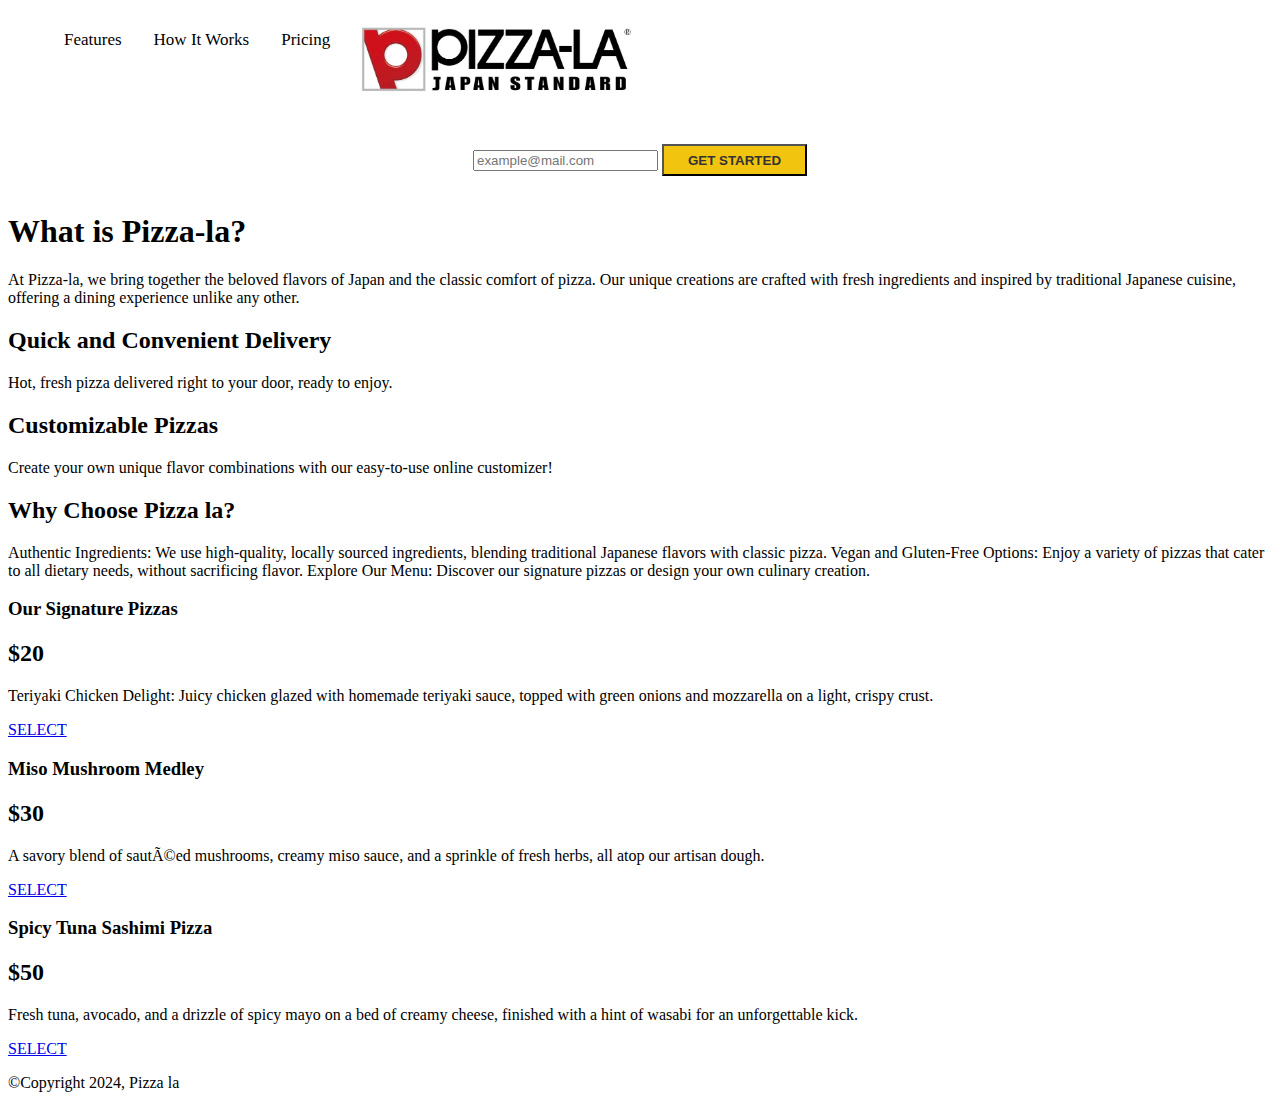
<file: product.html>
<!DOCTYPE html>
<html lang="en"><html>
  <meta charset=”UTF-8">
<meta name=”website” content=”Landing Page”>
 <meta name="viewport" content="width=device-width, initial-scale=1.0">
<head>
<title>Freecodecamp Rocks</title>
  <link rel="stylesheet" href="product.css">
  </head>

  
<body>
  <header id="header">
    <nav id="nav-bar">
      <ul>
        <a class="nav-link" href="#features">Features</a>
        <a class="nav-link" href="#how-it-work">How It Works</a>
        <a class="nav-link" href="#pricing">Pricing</a>
      </ul>
    </nav>

 <img id="header-img" src="img/image_123650291 (24).JPG" alt="logo" class="logo">


  </header>

  <div id="container">
    <section class="message-box">
     
      <form id="form" action="https://www.freecodecamp.com/email-submit">
      <input id="email" type="email" name="email" placeholder="example@mail.com">
      <input id="submit" type="submit" value="Get Started" class="btn"></input>
      </form>
    </section>

 <h1>What is Pizza-la?</h1>
 <p>At Pizza-la, we bring together the beloved flavors of Japan and the classic comfort of pizza. Our unique creations are crafted with fresh ingredients and inspired by traditional Japanese cuisine, offering a dining experience unlike any other.</p>


    <section id="features">
      <div class="feature">
        <i class="fab fa-free-code-camp fa-3x"></i>
        <div>
          <h2>Quick and Convenient Delivery</h2>
          <p>Hot, fresh pizza delivered right to your door, ready to enjoy.</p>
        </div>
      </div>
      <div class="feature">
        <i class="fas fa-shipping-fast fa-3x"></i>
        <div>
          <h2>Customizable Pizzas</h2>
          <p>Create your own unique flavor combinations with our easy-to-use online customizer!</p>
        </div>
      </div>
      <div class="feature">
        <i class="fas fa-battery-full fa-3x"></i>
        <div>
          
        </div>
      </div>
    </section>
    <section id="how-it-work">
      <h2>Why Choose Pizza la?</h2>
          <p>Authentic Ingredients: We use high-quality, locally sourced ingredients, blending traditional Japanese flavors with classic pizza.

Vegan and Gluten-Free Options: Enjoy a variety of pizzas that cater to all dietary needs, without sacrificing flavor.
Explore Our Menu: Discover our signature pizzas or design your own culinary creation.
</p>


    </section>
    <section id="pricing">
      <div class="price-box">
        <h3>Our Signature Pizzas</h3>
        <h2>$20</h2>
        <p>Teriyaki Chicken Delight: Juicy chicken glazed with homemade teriyaki sauce, topped with green onions and mozzarella on a light, crispy crust.</p>
        <a href="a" class="a">SELECT</a>
      </div>
      <div class="price-box">
        <h3>Miso Mushroom Medley</h3>
        <h2>$30</h2>
        <p>A savory blend of sautéed mushrooms, creamy miso sauce, and a sprinkle of fresh herbs, all atop our artisan dough.
</p>
       <a href="a" class="a">SELECT</a>
      </div>
      <div class="price-box">
        <h3>Spicy Tuna Sashimi Pizza</h3>
        <h2>$50</h2>
        <p>Fresh tuna, avocado, and a drizzle of spicy mayo on a bed of creamy cheese, finished with a hint of wasabi for an unforgettable kick.
</p>
         <a href="a" class="a">SELECT</a>
      </div>
    </section>
  </div>
  <!-- FOOTER -->
  <footer id="main-footer">
   
    
    <p>&copy;Copyright 2024, Pizza la</p>
  </footer>
</body>
</html>
</file>
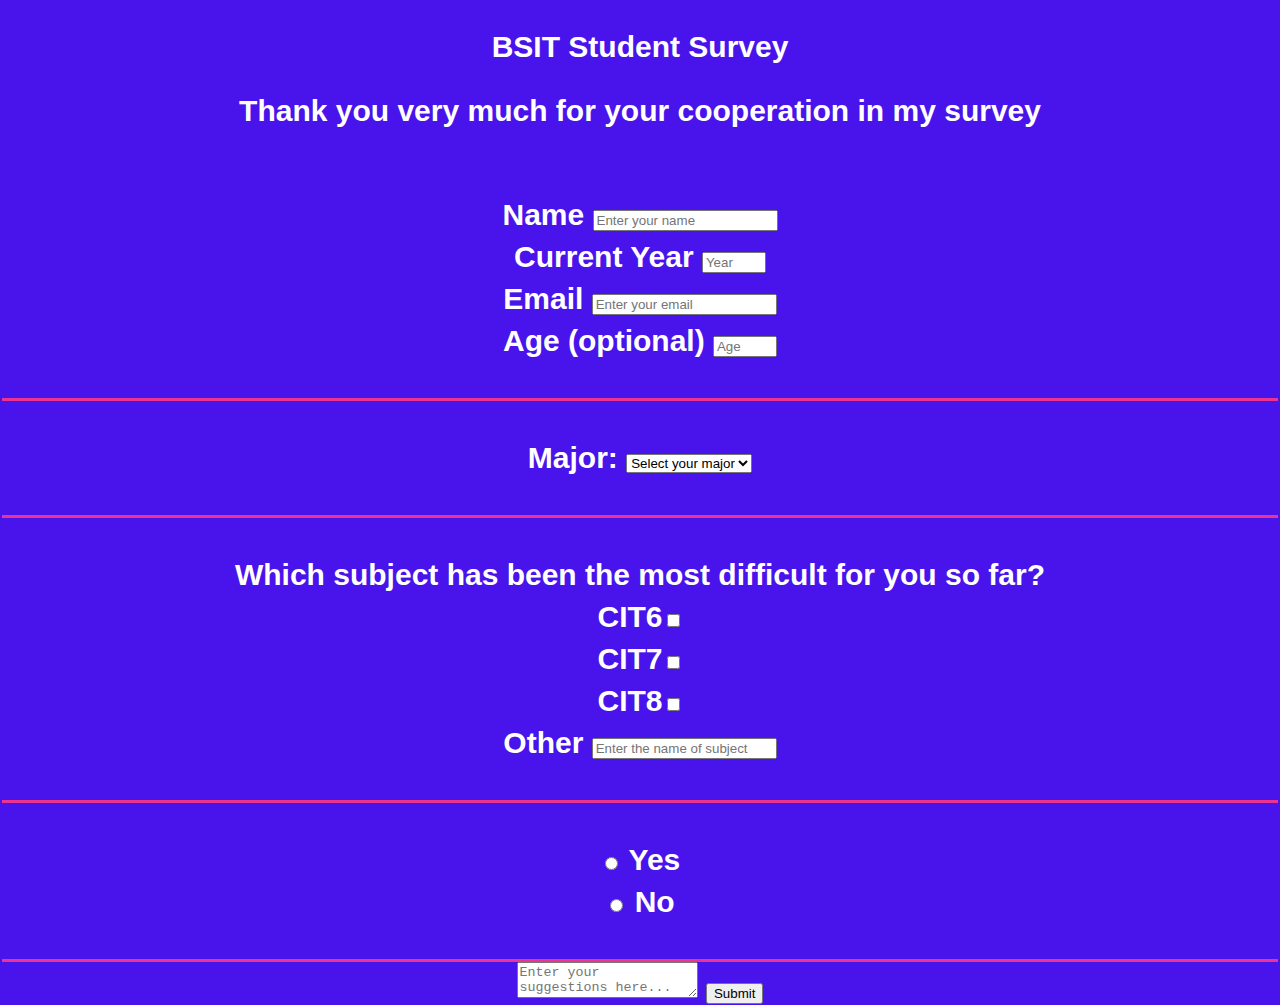
<file: survey.html>
<! DOCTYPE html» 
<html> 
  <head> 
    <link rel="stylesheet" href="survey.css"> 
    <title>BSIT Student Survey</title> 
    </head> 

    <body> 
      <h1 id="title">BSIT Student Survey</title> 
      <p id="description">Thank you very much for your cooperation in my survey
</p> 

      <form id="survey-form"> 
        <fieldset> 
        <label id="name-label">Name <input id="name" type="text" required placeholder="Enter your name"></label>
        <label id="number-label">Current Year <input id="number" type="number" min="1" max="100" placeholder="Year"> 
        <label id="email-label">Email <input id="email" type="email" required placeholder="Enter your email"> 
        <label id="number-label">Age (optional) <input id="number" type="number" min="18" max="100" placeholder="Age"> 
        </fieldset>

        
         <fieldset> 
           <label for="dropdown">Major: <select id="dropdown"></Label>
            <option>Select your major</option> 
            <option>WEB TRACK</option> 
            <option>ERP</option> 
            <option>NET SEC</option> 

            </select> 
            </fieldset> 
            

            <fieldset> 
              <label>Which subject has been the most difficult for you so far?</label> 
              <label for="CIT6">CIT6<input type="checkbox" value="1"></label> 
              <label for="CIT7">CIT7<input type="checkbox" value="2"></label>
              <label for="CIT8">CIT8<input type="checkbox" value="3"></label>
              <label id="other-label">Other <input id="other" type="text" required placeholder="Enter the name of subject"></label>

               </fieldset> 
               
           <fieldset> <label for="Yes"><input type="radio" value="yes" name="recommend"> Yes</label>
            <label for="No"><input type="radio" value="no" name="recommend"> No</Label>  
               
               </fieldset> 
               
               
               <textarea placeholder="Enter your suggestions here..."></textarea>
               
                <button type="submit" id="submit ">Submit </button> 
                </form> 
                </fieldset> 
                
                </body> 
                <html>
</file>
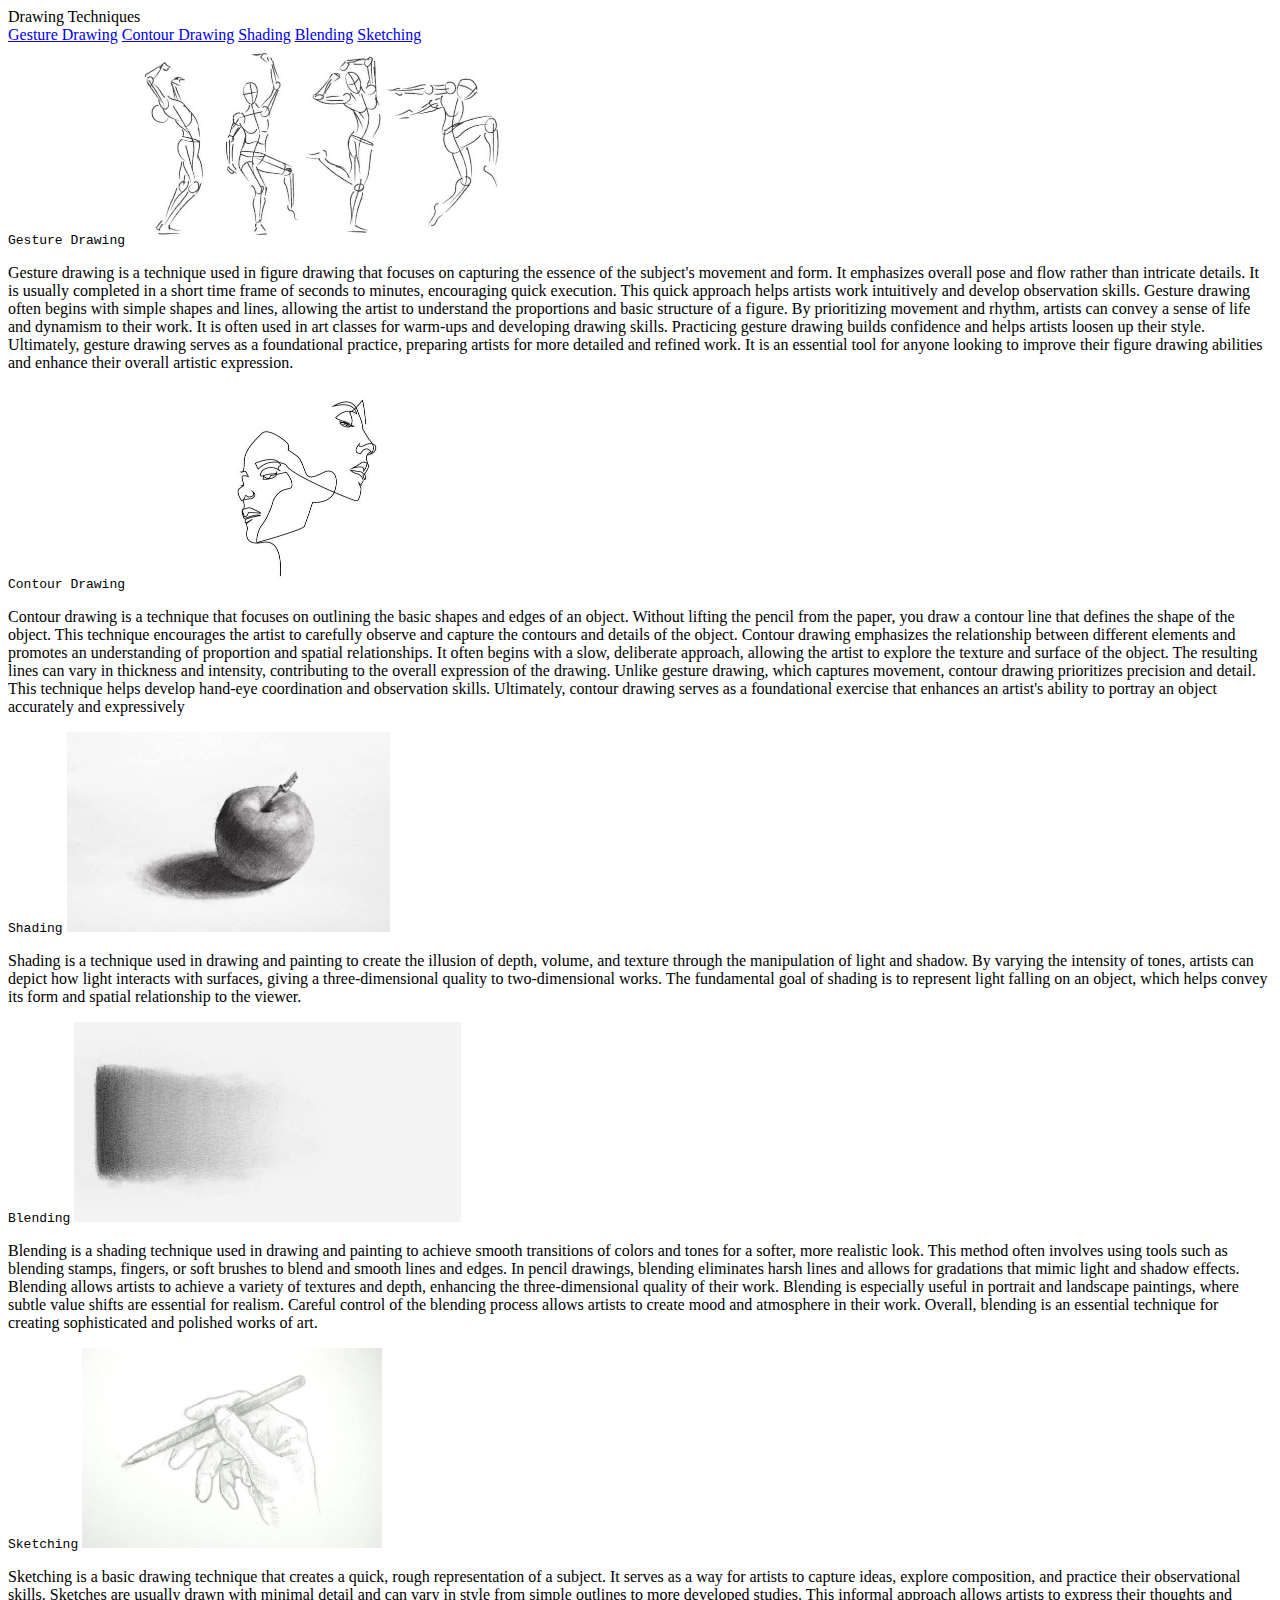
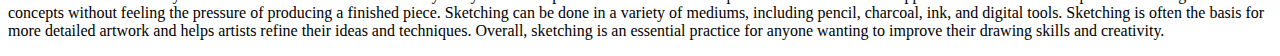
<file: technical.html>
<html lang="en">
<head>
    <meta charset="UTF-8">
    <title>Technical Documentation</title>
    <link rel="stylesheet" href="technical.css">
</head>
<body>

<nav id="navbar">
    <header class="navbar-header">Drawing Techniques</header>
    <a class="nav-link" href="#Gesture Drawing">Gesture Drawing</a>
    <a class="nav-link" href="#Contour Drawing">Contour Drawing</a>
    <a class="nav-link" href="#Shading">Shading</a>
    <a class="nav-link" href="#Blending">Blending</a>
    <a class="nav-link" href="#Sketching">Sketching</a>
</nav>


<main id="main-doc">

    <section id="Gesture Drawing" class="main-section">

        <code>Gesture Drawing</code>

        <img src="img/image_123650291 (25).JPG" alt="Gesture Drawing">


         <p>Gesture drawing is a technique used in figure drawing that focuses on capturing the essence of the subject's movement and form. It emphasizes overall pose and flow rather than intricate details. It is usually completed in a short time frame of seconds to minutes, encouraging quick execution. This quick approach helps artists work intuitively and develop observation skills.

Gesture drawing often begins with simple shapes and lines, allowing the artist to understand the proportions and basic structure of a figure. By prioritizing movement and rhythm, artists can convey a sense of life and dynamism to their work. It is often used in art classes for warm-ups and developing drawing skills. Practicing gesture drawing builds confidence and helps artists loosen up their style.

Ultimately, gesture drawing serves as a foundational practice, preparing artists for more detailed and refined work. It is an essential tool for anyone looking to improve their figure drawing abilities and enhance their overall artistic expression.</p>
        
      

    </section> 


    <section id="Contour Drawing" class="main-section">
        <code>Contour Drawing</code>

        <img src="img/image_123650291 (26).JPG" alt="Contour Drawing">


         <p>Contour drawing is a technique that focuses on outlining the basic shapes and edges of an object. Without lifting the pencil from the paper, you draw a contour line that defines the shape of the object. This technique encourages the artist to carefully observe and capture the contours and details of the object.

Contour drawing emphasizes the relationship between different elements and promotes an understanding of proportion and spatial relationships. It often begins with a slow, deliberate approach, allowing the artist to explore the texture and surface of the object. The resulting lines can vary in thickness and intensity, contributing to the overall expression of the drawing.

Unlike gesture drawing, which captures movement, contour drawing prioritizes precision and detail. This technique helps develop hand-eye coordination and observation skills. Ultimately, contour drawing serves as a foundational exercise that enhances an artist's ability to portray an object accurately and expressively</p>
    </section>

    <section id="Shading" class="main-section">
         <code>Shading</code>

         <img src="img/image_123650291 (27).JPG" alt="Shading">

         <p>Shading is a technique used in drawing and painting to create the illusion of depth, volume, and texture through the manipulation of light and shadow. By varying the intensity of tones, artists can depict how light interacts with surfaces, giving a three-dimensional quality to two-dimensional works. The fundamental goal of shading is to represent light falling on an object, which helps convey its form and spatial relationship to the viewer.</p>
    </section>

    <section id="Blending" class="main-section">
        <code>Blending</code>
        
        <img src="img/image_123650291 (30).JPG" alt="Blending">

         <p>Blending is a shading technique used in drawing and painting to achieve smooth transitions of colors and tones for a softer, more realistic look. This method often involves using tools such as blending stamps, fingers, or soft brushes to blend and smooth lines and edges.

In pencil drawings, blending eliminates harsh lines and allows for gradations that mimic light and shadow effects. Blending allows artists to achieve a variety of textures and depth, enhancing the three-dimensional quality of their work.

Blending is especially useful in portrait and landscape paintings, where subtle value shifts are essential for realism. Careful control of the blending process allows artists to create mood and atmosphere in their work. Overall, blending is an essential technique for creating sophisticated and polished works of art.</p>
         
    </section>

    <section id="Sketching" class="main-section">
        <code>Sketching</code>
        
        <img src="img/image_123650291 (29).JPG" alt="Sketching">

         <p>Sketching is a basic drawing technique that creates a quick, rough representation of a subject. It serves as a way for artists to capture ideas, explore composition, and practice their observational skills.

Sketches are usually drawn with minimal detail and can vary in style from simple outlines to more developed studies. This informal approach allows artists to express their thoughts and concepts without feeling the pressure of producing a finished piece.

Sketching can be done in a variety of mediums, including pencil, charcoal, ink, and digital tools. Sketching is often the basis for more detailed artwork and helps artists refine their ideas and techniques. Overall, sketching is an essential practice for anyone wanting to improve their drawing skills and creativity.</p>
         
    </section>

    
</main>

</body>
</html>
</file>
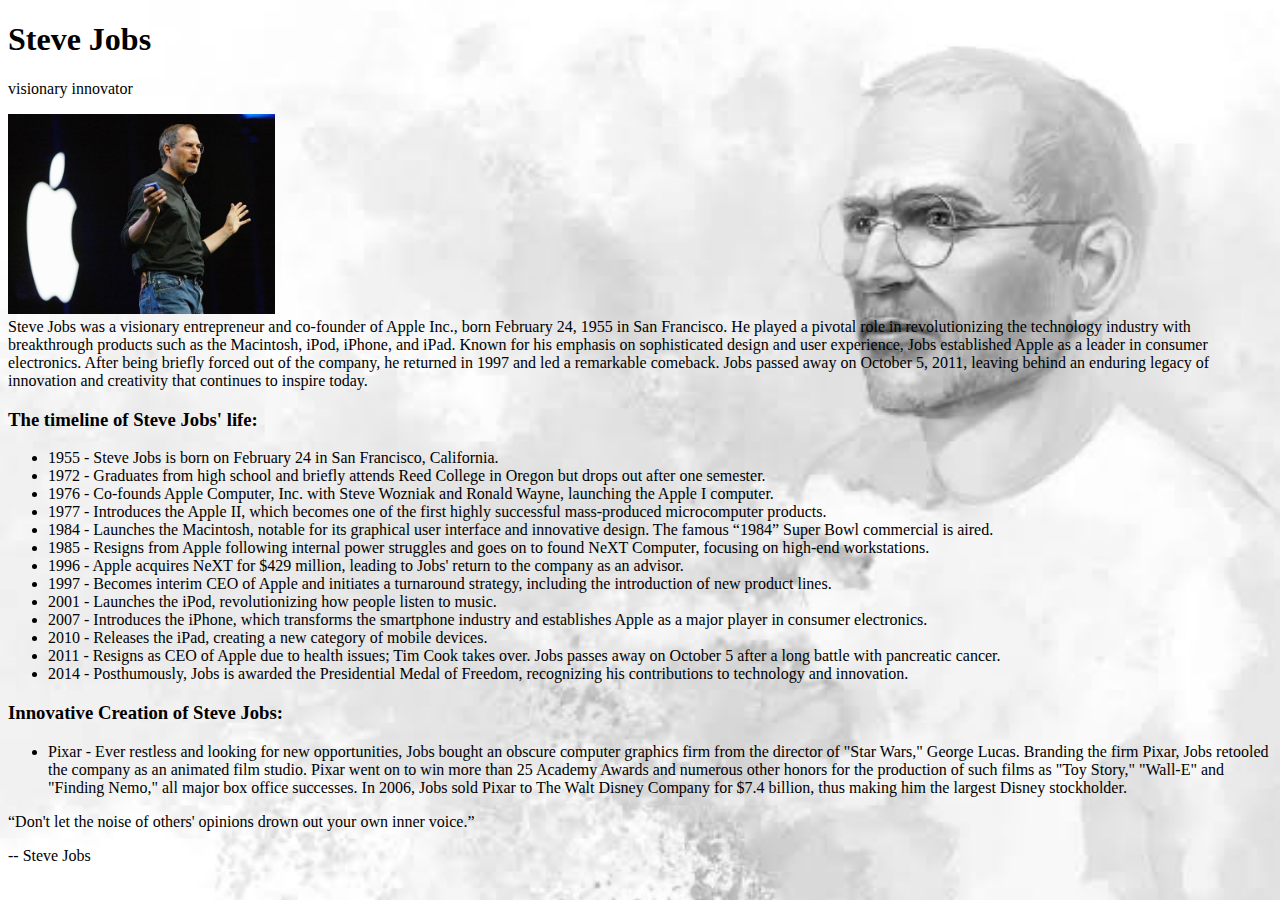
<file: tribute.html>
<!DOCTYPE html>
<html lang="en">
<head>
    <meta charset="UTF-8">
    <meta http-equiv="X-UA-Compatible" content="IE=edge">
    <meta name="viewport" content="width=device-width, initial-scale=1.0">
    <title>Dr. S. Ramanujan</title>
    <link rel="stylesheet" href="tribute.css">
</head>
<body>
    <main id="main">
        <div class="header">
            <h1 id="title">Steve Jobs</h1>
            <p>visionary innovator</p>
        </div>
        <div id="img-div">
            <img id="image" src="img/image_123650291 (31).JPG">
            <figcaption id="img-caption">Steve Jobs was a visionary entrepreneur and co-founder of Apple Inc., born February 24, 1955 in San Francisco. He played a pivotal role in revolutionizing the technology industry with breakthrough products such as the Macintosh, iPod, iPhone, and iPad. Known for his emphasis on sophisticated design and user experience, Jobs established Apple as a leader in consumer electronics. After being briefly forced out of the company, he returned in 1997 and led a remarkable comeback. Jobs passed away on October 5, 2011, leaving behind an enduring legacy of innovation and creativity that continues to inspire today.</figcaption>
        </div>
        <div id="tribute-info">
            <h3>The timeline of Steve Jobs' life:</h3>
            <div>
                <ul>
                    <li><span>1955</span> - Steve Jobs is born on February 24 in San Francisco, California.</li>
                    <li><span>1972</span> - Graduates from high school and briefly attends Reed College in Oregon but drops out after one semester.</li>
                    <li><span>1976</span> - Co-founds Apple Computer, Inc. with Steve Wozniak and Ronald Wayne, launching the Apple I computer.</li>
                    <li><span>1977</span> - Introduces the Apple II, which becomes one of the first highly successful mass-produced microcomputer products.</li>
                    <li><span>1984</span> - Launches the Macintosh, notable for its graphical user interface and innovative design. The famous “1984” Super Bowl commercial is aired.</li>
                    <li><span>1985</span> - Resigns from Apple following internal power struggles and goes on to found NeXT Computer, focusing on high-end workstations.</li>
                    <li><span>1996</span> - Apple acquires NeXT for $429 million, leading to Jobs' return to the company as an advisor.</li>
                    <li><span>1997</span> - Becomes interim CEO of Apple and initiates a turnaround strategy, including the introduction of new product lines.</li>
                    <li><span>2001</span> - Launches the iPod, revolutionizing how people listen to music.</li>
                    <li><span>2007</span> - Introduces the iPhone, which transforms the smartphone industry and establishes Apple as a major player in consumer electronics.</li>
                    <li><span>2010</span> - Releases the iPad, creating a new category of mobile devices.</li>
                    <li><span>2011</span> - Resigns as CEO of Apple due to health issues; Tim Cook takes over. Jobs passes away on October 5 after a long battle with pancreatic cancer.</li>
                    <li><span>2014</span> - Posthumously, Jobs is awarded the Presidential Medal of Freedom, recognizing his contributions to technology and innovation.</li>
                    
                </ul>
            </div>






<div id="tribute-info">
            <h3>Innovative Creation of Steve Jobs:</h3>
            <div>
                <ul>
                    
                    <li><span>Pixar</span> - Ever restless and looking for new opportunities, Jobs bought an obscure computer graphics firm from the director of "Star Wars," George Lucas. Branding the firm Pixar, Jobs retooled the company as an animated film studio. Pixar went on to win more than 25 Academy Awards and numerous other honors for the production of such films as "Toy Story," "Wall-E" and "Finding Nemo," all major box office successes. In 2006, Jobs sold Pixar to The Walt Disney Company for $7.4 billion, thus making him the largest Disney stockholder.</li>
                    
                </ul>
            </div>


            <q>Don't let the noise of others' opinions drown out your own inner voice.</q>
            <p>-- Steve Jobs</p>
           
        </div>
    </main>
    
</body>
</html>
</file>
<file: product.css>
.logo {
    width: 300px;
    cursor: pointer;
  }
  
  
  .btn {
    display: inline-block;
    padding: 0.4rem 1.5rem;
    color: #333;
    text-transform: uppercase;
    font-weight: bold;
    background-color: #f1c40f;
  }
  
  .nav-link {
      float: left;
      display: block;
      color: #000000;
      text-align: center;
      padding: 14px 16px;
      text-decoration: none;
      font-size: 17px;
  }
  
  
  .message-box {
    margin: 1.5rem;
    padding: 0.8rem;
    text-align: center;
  }
  
  .message-box h1 {
    font-size: 1.7rem;
    margin-bottom: 1rem;
  }
</file>
<file: survey.css>
body {
    Width: 100%; 
    height: 100vh; 
    margin: 0; 
    background-color: #4914eb;
    color: white; 
    font-family: arial; 
    font-size: 15px;
  }
  
   h1, p{
    margin: 1em auto; 
    text-align: center;
   }  
   
  
   label { 
     display: block; 
     margin: 0.5rem 0; 
   } 
   
   fieldset { 
     border: none; 
     padding: 2rem 0; 
     border-bottom: 3px solid #eb348f;
   }
</file>
<file: technical.css>
img{
    max: width 200px;
    height: 200px;
}
</file>
<file: tribute.css>
body {
    background-image: url('img/image_123650291\ \(32\).JPG');
    background-size: cover; /* Cover the entire area */
    background-position: center; /* Center the image */
  }

img{
    max: width 200px;
    height: 200px;
}
</file>
